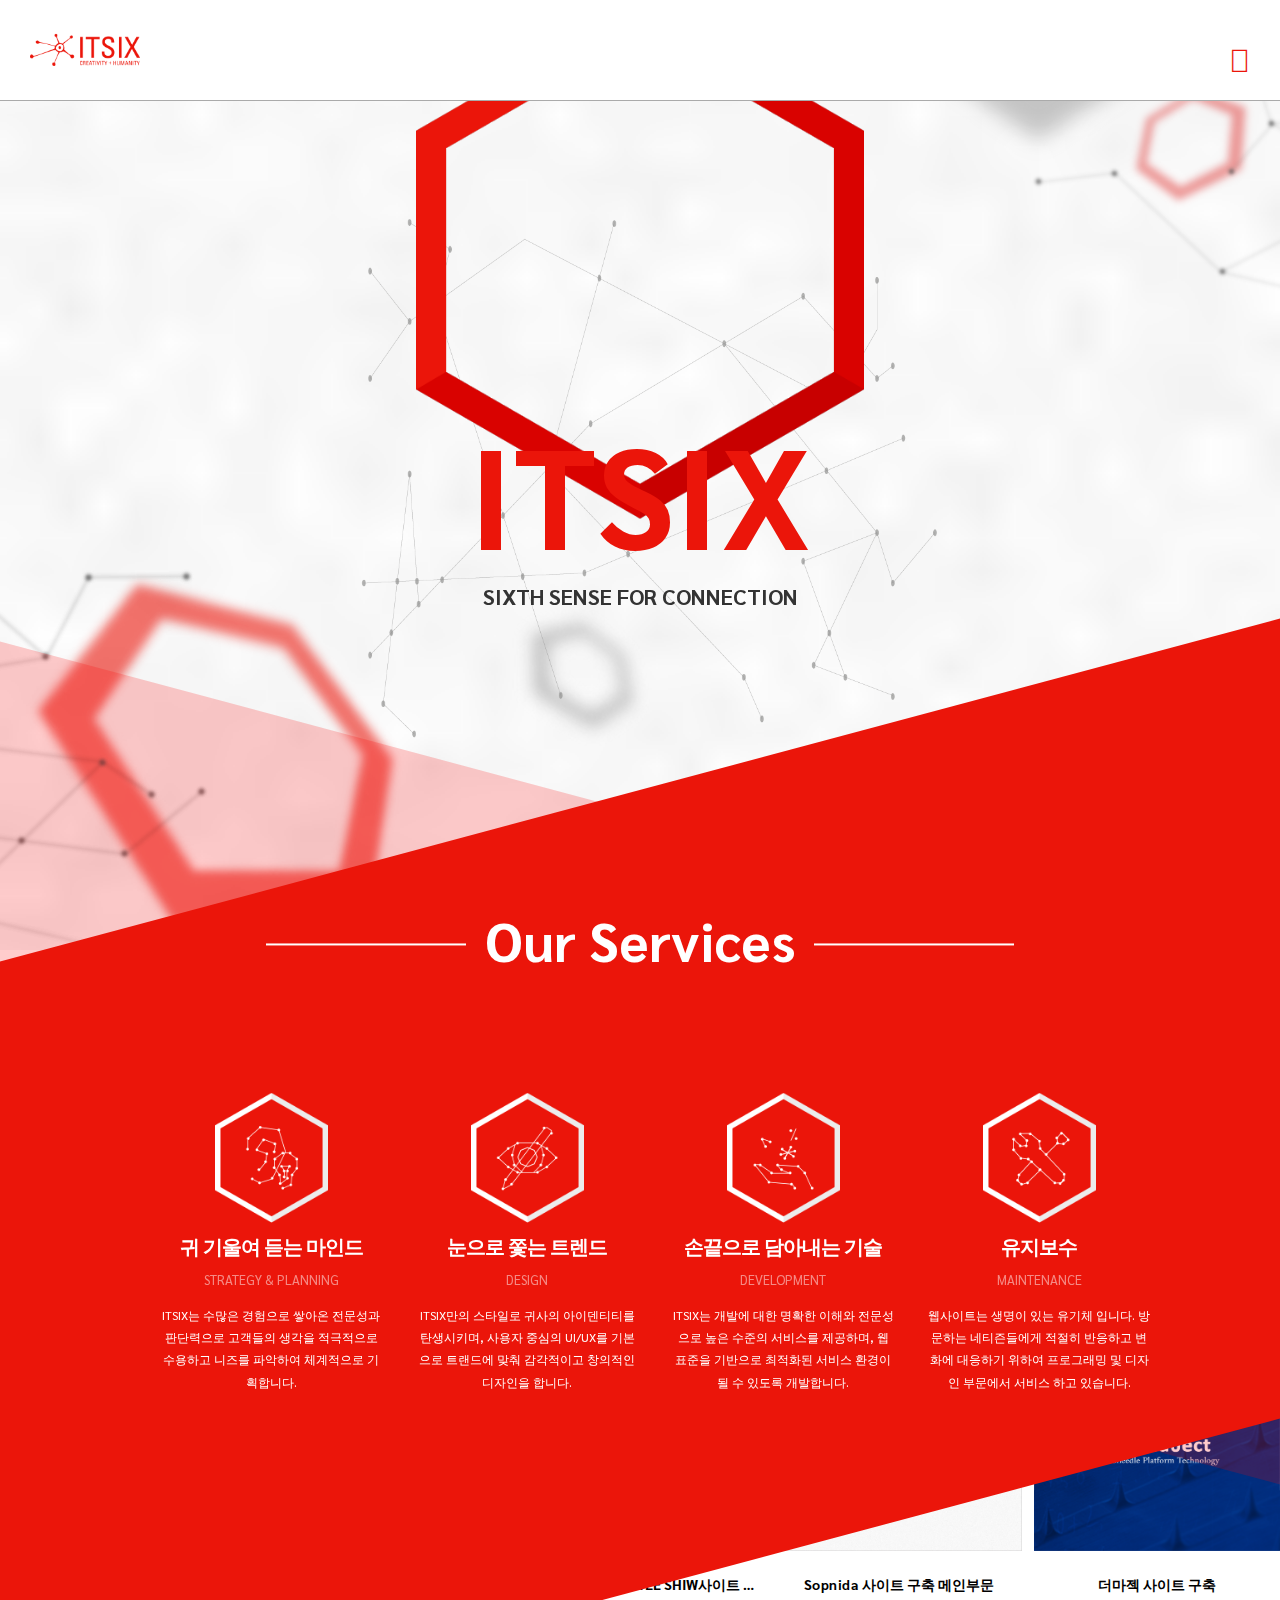
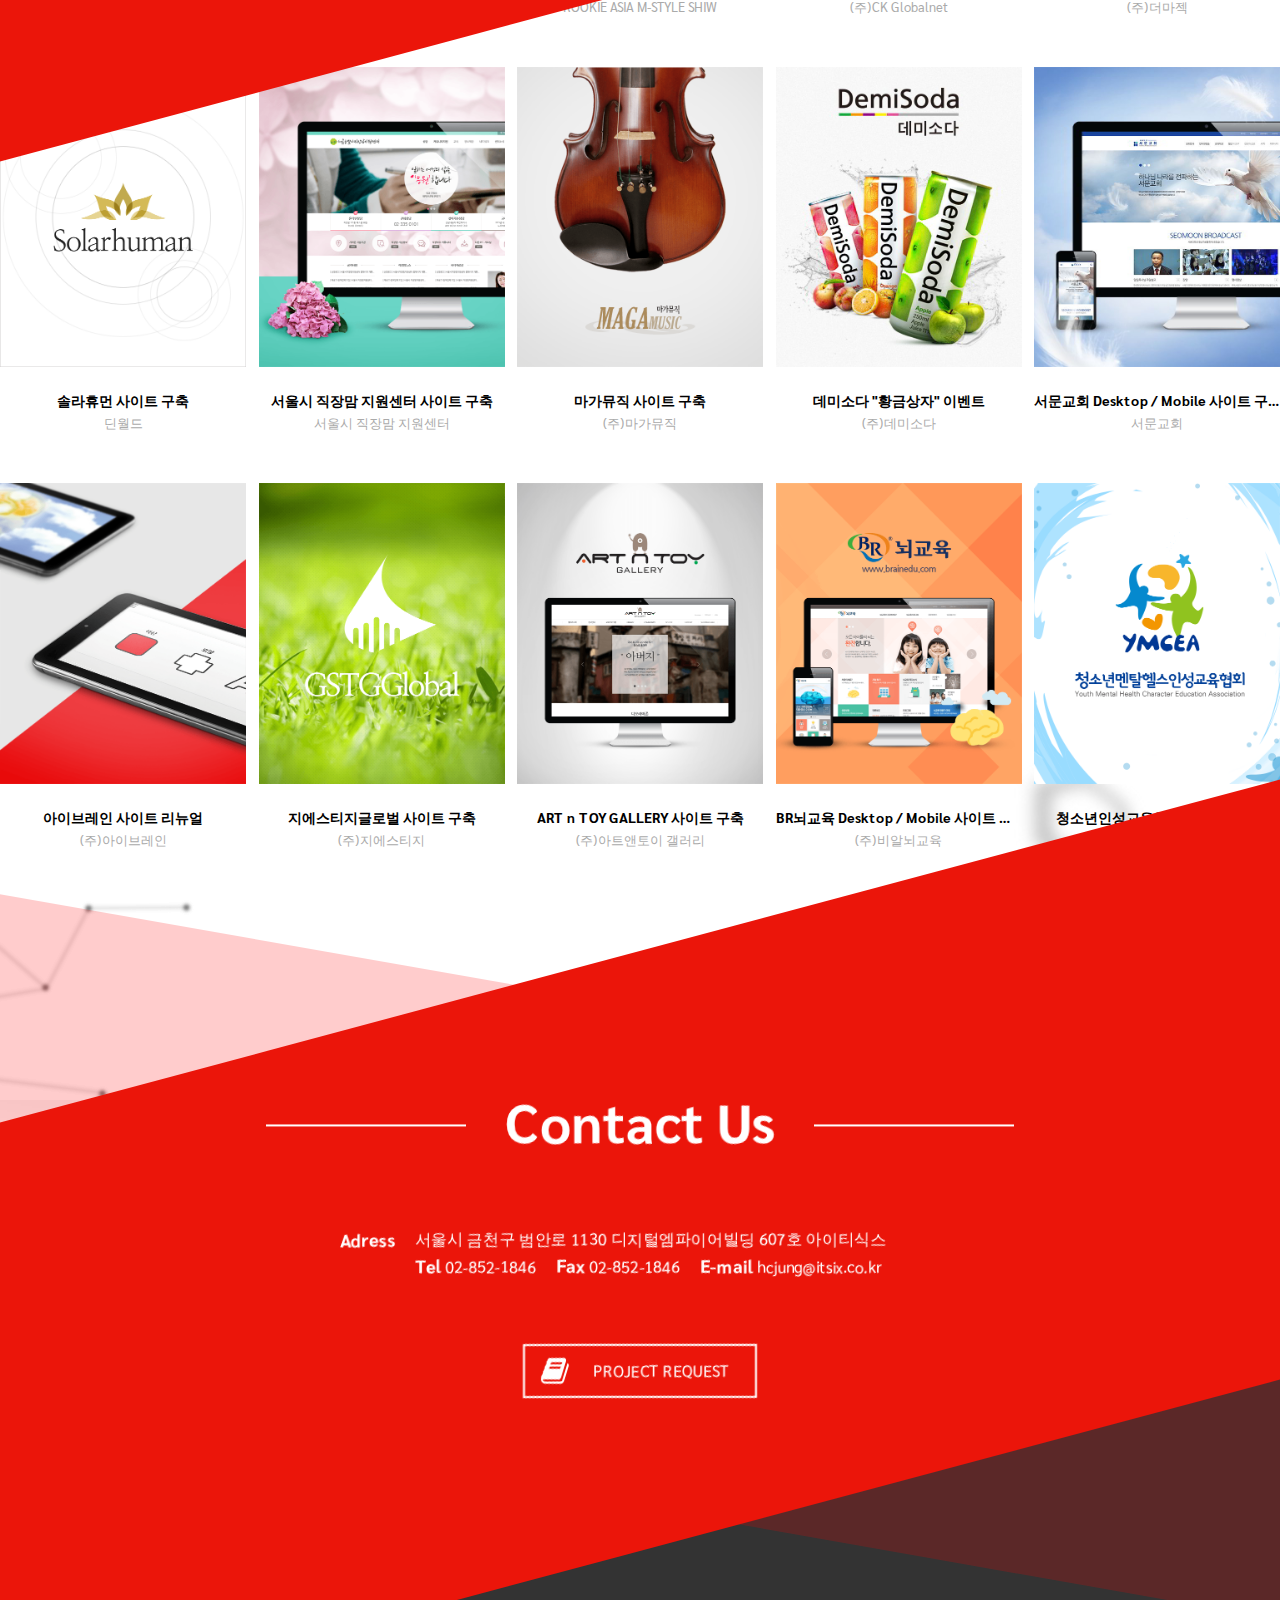
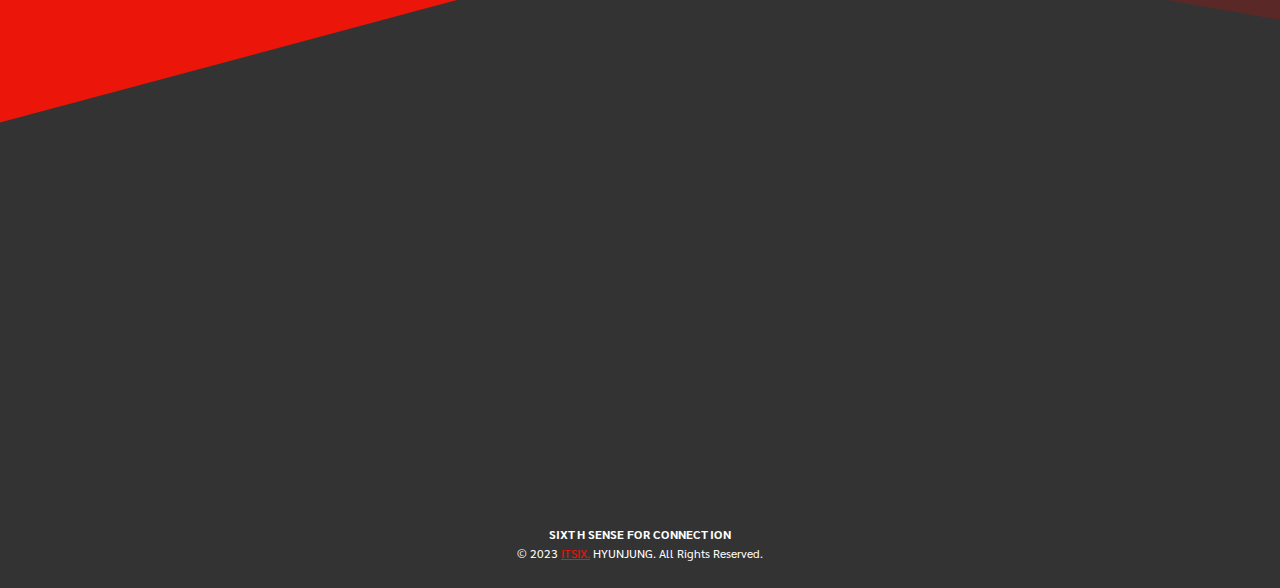
<file: index.html>
<!DOCTYPE html>
<html lang="en">

<head>
    <meta charset="UTF-8">
    <!-- 반응형은 필히 뷰포트 있어야함 -->
    <meta name="viewport" content="width=device-width, initial-scale=1.0">
    <title> 임현정 - itsix responsive </title>
    <link href="https://stackpath.bootstrapcdn.com/font-awesome/4.7.0/css/font-awesome.min.css" rel="stylesheet">
    <link href="https://fonts.googleapis.com/css?family=Sarabun" rel="stylesheet">
    <link rel="stylesheet" href="./css/style.css">
    <link rel="shoutcut icon" href="./images/fv.png">

    <!-- font-awesome 공식사이트 - https://fontawesome.com/ -->
    <!-- <link rel="stylesheet" data-purpose="Layout StyleSheet" title="Web Awesome"
        href="/css/app-wa-2e45578ecf3b28ce6383d10b8c0bf4d0.css?vsn=d"> -->

    <link rel="stylesheet" href="https://site-assets.fontawesome.com/releases/v6.5.0/css/all.css">
    <link rel="stylesheet" href="https://site-assets.fontawesome.com/releases/v6.5.0/css/sharp-thin.css">
    <link rel="stylesheet" href="https://site-assets.fontawesome.com/releases/v6.5.0/css/sharp-solid.css">
    <link rel="stylesheet" href="https://site-assets.fontawesome.com/releases/v6.5.0/css/sharp-regular.css">
    <link rel="stylesheet" href="https://site-assets.fontawesome.com/releases/v6.5.0/css/sharp-light.css">

    <script src="./js/jquery-1.11.3.min.js"></script>
    <script src="./js/itsix.js"></script>
</head>

<body>
    <div id="wrap">
        <!-- ==============================================
            header
        ================================================ -->
        <header>
            <!-- logo -->
            <h1 class="logo">
                <a href="#">
                    <img src="./images/logo.png" alt="로고">
                </a>
            </h1>
            <!-- pc menu -->
            <ul class="menu">
                <li><a href="#mainImg">ABOUT ITSIX</a></li>
                <li><a href="#portfolio">OUR WORK</a></li>
                <li><a href="#redcarpet2">CONTACT US</a></li>
            </ul>
            <!-- mobile menu -->
            <ul class="m_menu">
                <li><a href="#mainImg">ABOUT ITSIX</a></li>
                <li><a href="#portfolio">OUR WORK</a></li>
                <li><a href="#redcarpet2">CONTACT US</a></li>

                <!-- x 버튼 -->
                <li><a href="#"><i class="fa-regular fa-xmark"></i></a></li>

            </ul>
            <!-- right menu -->
            <ul class="rightmenu">
                <li>
                    <a href="#">
                        <img src="./images/top-right-menu-request.png" alt="menu-request">
                    </a>
                </li>
                <li>
                    <a href="#">
                        <img src="./images/top-right-menu-extranet.png" alt="menu-extranet">
                    </a>
                </li>

                <!-- 햄버거버튼 -->
                <li><a href="#"><i class="fa-regular fa-bars"></i></a></li>
            </ul>
        </header>
        <!-- ==============================================
            main
        ================================================ -->
        <main>
            <section id="mainImg">
                <h2 class="blind">메인 이미지</h2>
                <!-- 배경 흐림 효과 -->
                <div class="main_center">
                    <ul class="center_bg">
                        <li><a href="#"><img src="./images/s-01-01.png" alt="배경이미지1"></a></li>
                        <li><a href="#"><img src="./images/s-01-02.png" alt="배경이미지2"></a></li>
                        <li><a href="#"><img src="./images/s-01-03.png" alt="배경이미지3"></a></li>
                        <li><a href="#"><img src="./images/s-01-04.png" alt="배경이미지4"></a></li>
                        <li><a href="#"><img src="./images/s-01-05.png" alt="배경이미지5"></a></li>
                        <li><a href="#"><img src="./images/s-01-06.png" alt="배경이미지6"></a></li>
                        <li><a href="#"><img src="./images/main_center.png" alt="배경이미지7"></a></li>
                    </ul>
                </div>
                <!-- 육각형 애니메이션 이미지 (빨강,그레이) -->
                <div class="hexagon">
                    <ul>
                        <li class="hexagon_g">
                            <a href="#">
                                <img src="./images/gray.png" alt="회색 육각형">
                            </a>
                        </li>
                        <li class="hexagon_r">
                            <a href="#">
                                <img src="./images/red.png" alt="빨강 육각형">
                            </a>
                        </li>
                    </ul>
                    <!-- center text -->
                    <p>ITSIX
                        <span>
                            SIXTH SENSE FOR CONNECTION
                        </span>
                    </p>

                </div>
            </section>
            <!-- 레드카펫1 = 서비스 소개 -->
            <section id="redcarpet">
                <!-- left - 투명 -->
                <div class="leftside"></div>
                <!-- right - 서비스 4종 소개 -->
                <div class="rightside">
                    <div class="about">
                        <h2 class="service">Our Services</h2>
                        <!-- 서비스 4가지 -->
                        <ul>
                            <li>
                                <a href="#">
                                    <img src="./images/service-ico-01.png" alt="서비스1">
                                    <strong>귀 기울여 듣는 마인드</strong>
                                    <p>STRATEGY &amp; PLANNING</p>
                                    <span>ITSIX는 수많은 경험으로 쌓아온 전문성과 판단력으로 고객들의 생각을 적극적으로 수용하고 니즈를 파악하여 체계적으로 기획합니다.
                                    </span>
                                </a>
                            </li>
                            <!-- 2 -->
                            <li>
                                <a href="#">
                                    <img src="./images/service-ico-02.png" alt="서비스2">
                                    <strong>눈으로 쫓는 트렌드</strong>
                                    <p>DESIGN</p>
                                    <span>
                                        ITSIX만의 스타일로 귀사의 아이덴티티를 탄생시키며,
                                        사용자 중심의 UI/UX를 기본으로 트랜드에 맞춰 감각적이고
                                        창의적인 디자인을 합니다.
                                    </span>
                                </a>
                            </li>
                            <!-- 3 -->
                            <li>
                                <a href="#">
                                    <img src="./images/service-ico-03.png" alt="서비스3">
                                    <strong>손끝으로 담아내는 기술</strong>
                                    <p>DEVELOPMENT</p>
                                    <span>
                                        ITSIX는 개발에 대한 명확한 이해와 전문성으로 높은 수준의 서비스를 제공하며,
                                        웹 표준을 기반으로 최적화된 서비스 환경이 될 수 있도록 개발합니다.
                                    </span>
                                </a>
                            </li>
                            <!-- 4 -->
                            <li>
                                <a href="#">
                                    <img src="./images/service-ico-04.png" alt="서비스4">
                                    <strong>유지보수</strong>
                                    <p>MAINTENANCE</p>
                                    <span>
                                        웹사이트는 생명이 있는 유기체 입니다.
                                        방문하는 네티즌들에게 적절히 반응하고 변화에 대응하기 위하여 프로그래밍 및 디자인 부문에서 서비스 하고 있습니다.
                                    </span>
                                </a>
                            </li>
                        </ul>
                    </div>
                </div>
            </section>
            <section id="portfolio">
                <div class="work">
                    <div class="cover">
                        <h2 class="pf">
                            Our portfolio
                        </h2>
                    </div>
                    <!-- pf images -->
                    <div class="port_cover">
                        <ul class="cf">
                            <li>
                                <a href="#">
                                    <img src="./images/thmb-36.png" alt="JUSE TV Desktop">
                                </a>
                                <!-- text -->
                                <p>JUSE TV Desktop / Mobile 사이트 구축</p>
                                <span class="gray">(주)프리에이티브</span>
                            </li>
                            <li>
                                <a href="#">
                                    <img src="./images/thmb-35.png" alt="코스메인 쇼핑몰 구축">
                                </a>
                                <!-- 사이트설명 -->


                                <p>코스메인 쇼핑몰 구축</p>
                                <span class="gray">(주)동우씨엠</span>

                            </li>
                            <li>
                                <a href="#">
                                    <img src="./images/thmb-38.jpg" alt="ROOKIE ASIA M-STYLE SHIW사이트 구축">
                                </a>
                                <!-- 사이트설명 -->
                                <p>ROOKIE ASIA M-STYLE SHIW사이트 구축</p>
                                <span class="gray">ROOKIE ASIA M-STYLE SHIW</span>
                            </li>
                            <li>
                                <a href="#">
                                    <img src="./images/thmb-37.jpg" alt="Sopnida 사이트 구축 메인부문">
                                </a>
                                <!-- 사이트설명 -->

                                <p>Sopnida 사이트 구축 메인부문</p>
                                <span class="gray">(주)CK Globalnet</span>
                            </li>

                            <li>
                                <a href="#">
                                    <img src="./images/thmb-34.png" alt="더마젝 사이트 구축">
                                </a>
                                <!-- 사이트설명 -->
                                <p>더마젝 사이트 구축</p>
                                <span class="gray">(주)더마젝</span>
                            </li>



                            <!-- 2 -->
                            <li><a href="#"><img src="./images/thmb-33.png" alt="솔라휴먼 사이트 구축"></a>
                                <p>솔라휴먼 사이트 구축</p>
                                <span class="gray">딘월드</span>
                            </li>
                            <li><a href="#"><img src="./images/thmb-32.png" alt="서울시 직장맘 지원센터 사이트 "></a>
                                <p>서울시 직장맘 지원센터 사이트 구축</p>
                                <span class="gray">서울시 직장맘 지원센터</span>
                            </li>
                            <li><a href="#"><img src="./images/thmb-31.png" alt="마가뮤직 사이트"></a>
                                <p>마가뮤직 사이트 구축</p>
                                <span class="gray">(주)마가뮤직</span>
                            </li>
                            <li><a href="#"><img src="./images/thmb-01.jpg" alt="데미소다 황금상자 이벤트"></a>
                                <p>데미소다 "황금상자" 이벤트</p>
                                <span class="gray">(주)데미소다</span>
                            </li>
                            <li><a href="#"><img src="./images/thmb-02.jpg" alt="서문교회 Desktop / Mobile 사이트"></a>
                                <p>서문교회 Desktop / Mobile 사이트 구축</p>
                                <span class="gray">서문교회</span>
                            </li>

                            <!-- 3 -->
                            <li><a href="#"><img src="./images/thmb-03.png" alt="아이브레인 리뉴얼"></a>
                                <p>아이브레인 사이트 리뉴얼</p>
                                <span class="gray">(주)아이브레인</span>
                            </li>
                            <li><a href="#"><img src="./images/thmb-04.png" alt="지에스티지글로벌 사이트"></a>
                                <p>지에스티지글로벌 사이트 구축</p>
                                <span class="gray">(주)지에스티지</span>
                            </li>
                            <li><a href="#"><img src="./images/thmb-05.png" alt="ART n TOY GALLERY 사이트"></a>
                                <p>ART n TOY GALLERY 사이트 구축</p>
                                <span class="gray">(주)아트앤토이 갤러리</span>
                            </li>
                            <li><a href="#"><img src="./images/thmb-06.png" alt="BR뇌교육 Desktop / Mobile 사이트"></a>
                                <p>BR뇌교육 Desktop / Mobile 사이트 구축</p>
                                <span class="gray">(주)비알뇌교육</span>
                            </li>
                            <li><a href="#"><img src="./images/thmb-07.png" alt="청소년인성교육협회 사이트"></a>
                                <p>청소년인성교육협회 사이트 구축</p>
                                <span class="gray">청소년인성교육협회</span>
                            </li>
                        </ul>
                    </div>
                    <!-- 포폴배경 -->
                    <ul class="port_bg">
                        <li><img src="./images/s-01-06.png" alt="bg1"></li>
                        <li><img src="./images/s-01-02.png" alt="bg3"></li>
                        <li><img src="./images/s-01-03.png" alt="bg4"></li>
                    </ul>
                </div>
            </section>
            <!-- 회사연락처, 회사소개서 다운받기 -->
            <section id="redcarpet2">
                <!-- 왼쪽 투명 배경-->
                <div class="redside"></div>
                <!-- 오른쪽 빨강 배경 -->
                <div class="redrightside">
                    <div class="contactus">
                        <h2 class="contact">
                            Contact Us
                        </h2>
                        <!-- 회사주소 -->
                        <div class="add">
                            <ul>
                                <li><strong>Adress </strong></li> 서울시 금천구 범안로 1130 디지털엠파이어빌딩 607호 아이티식스
                                <li><strong>Tel </strong><a href="tel:02-852-1846">02-852-1846</a></li>
                                <li><strong>Fax </strong><a href="#">02-852-1846</a></li>
                                <li><strong>E-mail </strong><a href="mailto:hcjung@itsix.co.kr">hcjung@itsix.co.kr</a>
                                </li>
                            </ul>
                        </div>
                        <!-- 프로젝트 요청 버튼 -->
                        <div class="pro">
                            <i class="fa fa-book"></i>
                            <a href="#">PROJECT REQUEST</a></div>
                    </div>
                </div>
                <!-- map -->
                <div id="map_cover">
                    <div class="map_view">
                        <iframe
                            src="https://www.google.com/maps/embed?pb=!1m18!1m12!1m3!1d3166.7930784346654!2d126.88512177648632!3d37.46560722990818!2m3!1f0!2f0!3f0!3m2!1i1024!2i768!4f13.1!3m3!1m2!1s0x357b61e98f3cf285%3A0x9e7b87493dc7e9ed!2z7JWE7J207Yuw7Iud7Iqk!5e0!3m2!1sko!2skr!4v1702449621416!5m2!1sko!2skr"
                            width="600" height="450" style="border:0;" allowfullscreen="" loading="lazy"
                            referrerpolicy="no-referrer-when-downgrade"></iframe>
                    </div>
                    <!-- 주소 -->
                    <footer>
                        <div class="footer_cover">
                            <p>
                                <strong>SIXTH SENSE FOR CONNECTION</strong>
                                <br> 
                                &copy; 2023 <a href="mailto:hcjung@itsix.co.kr"> ITSIX.</a>
                                HYUNJUNG. All Rights Reserved.
                            </p>
                        </div>
                    </footer>
                </div>
            </section>
        </main>
    </div>
</body>

</html>
</file>
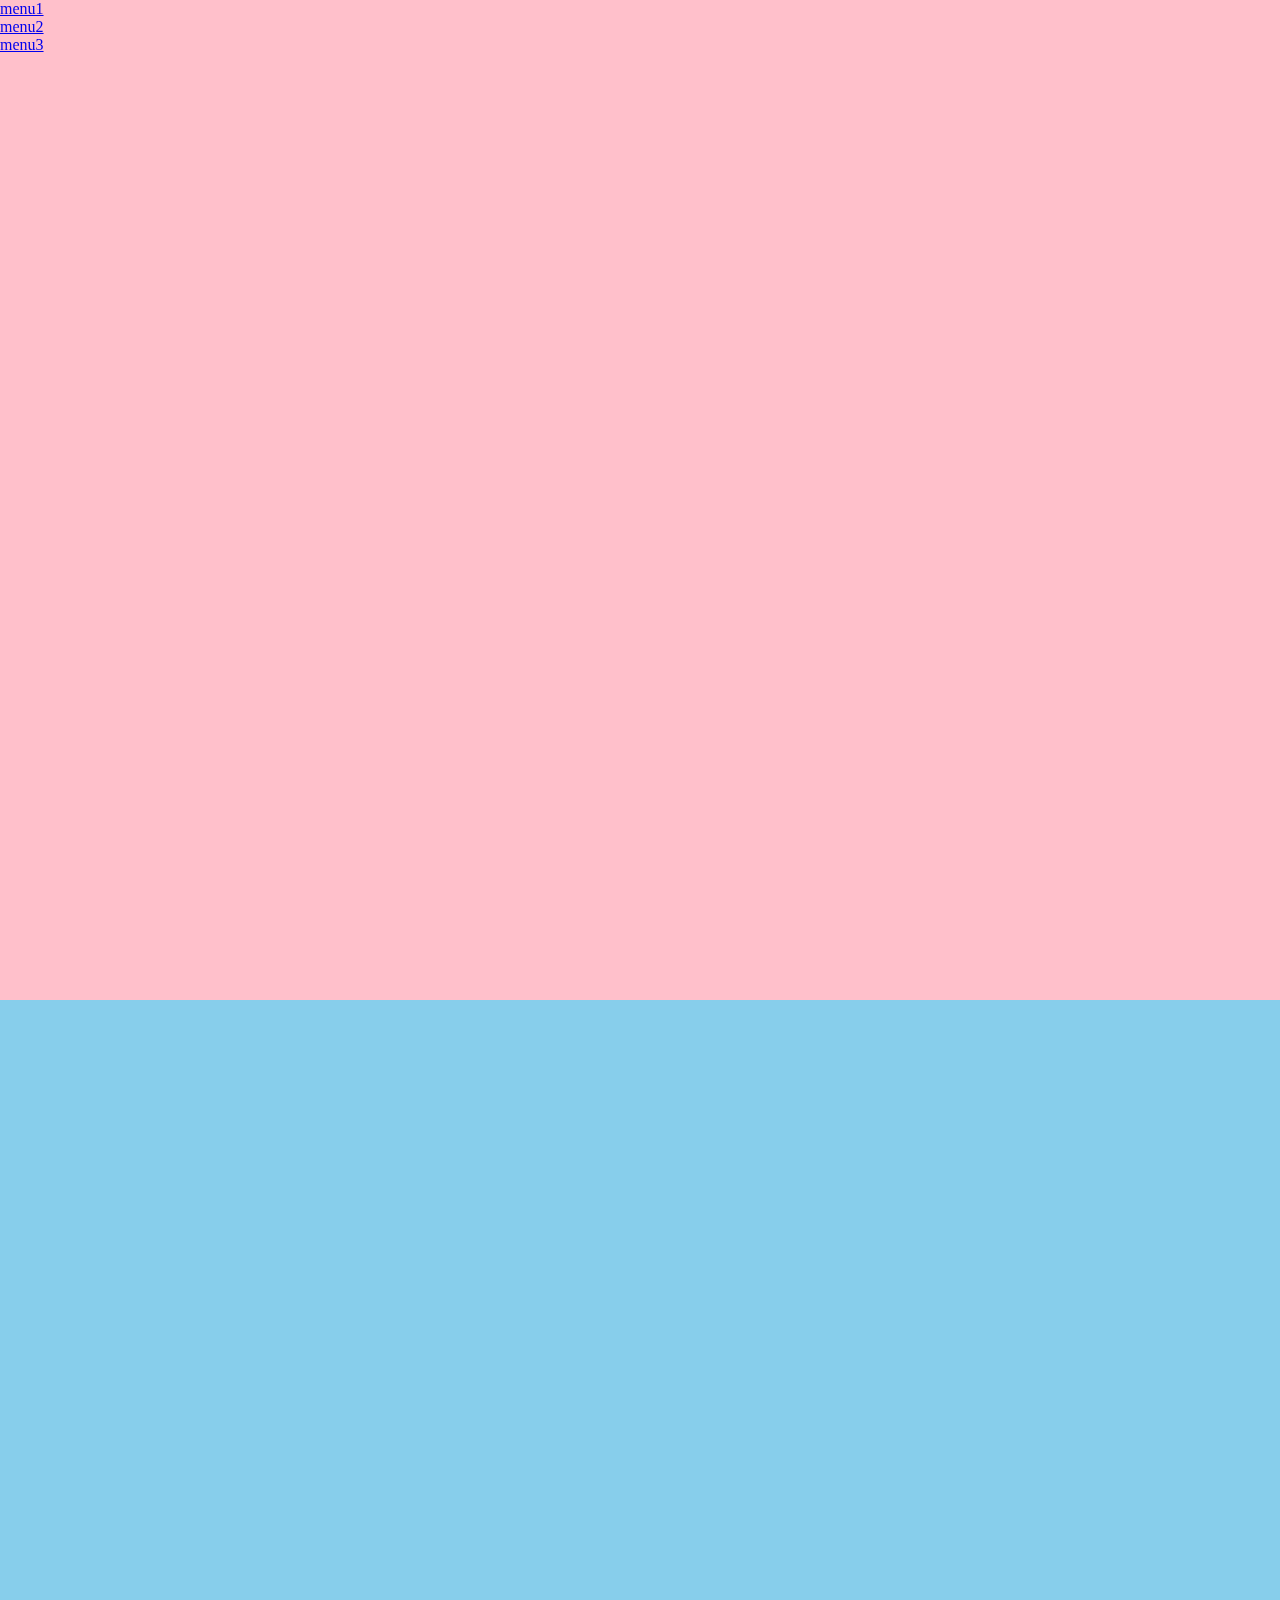
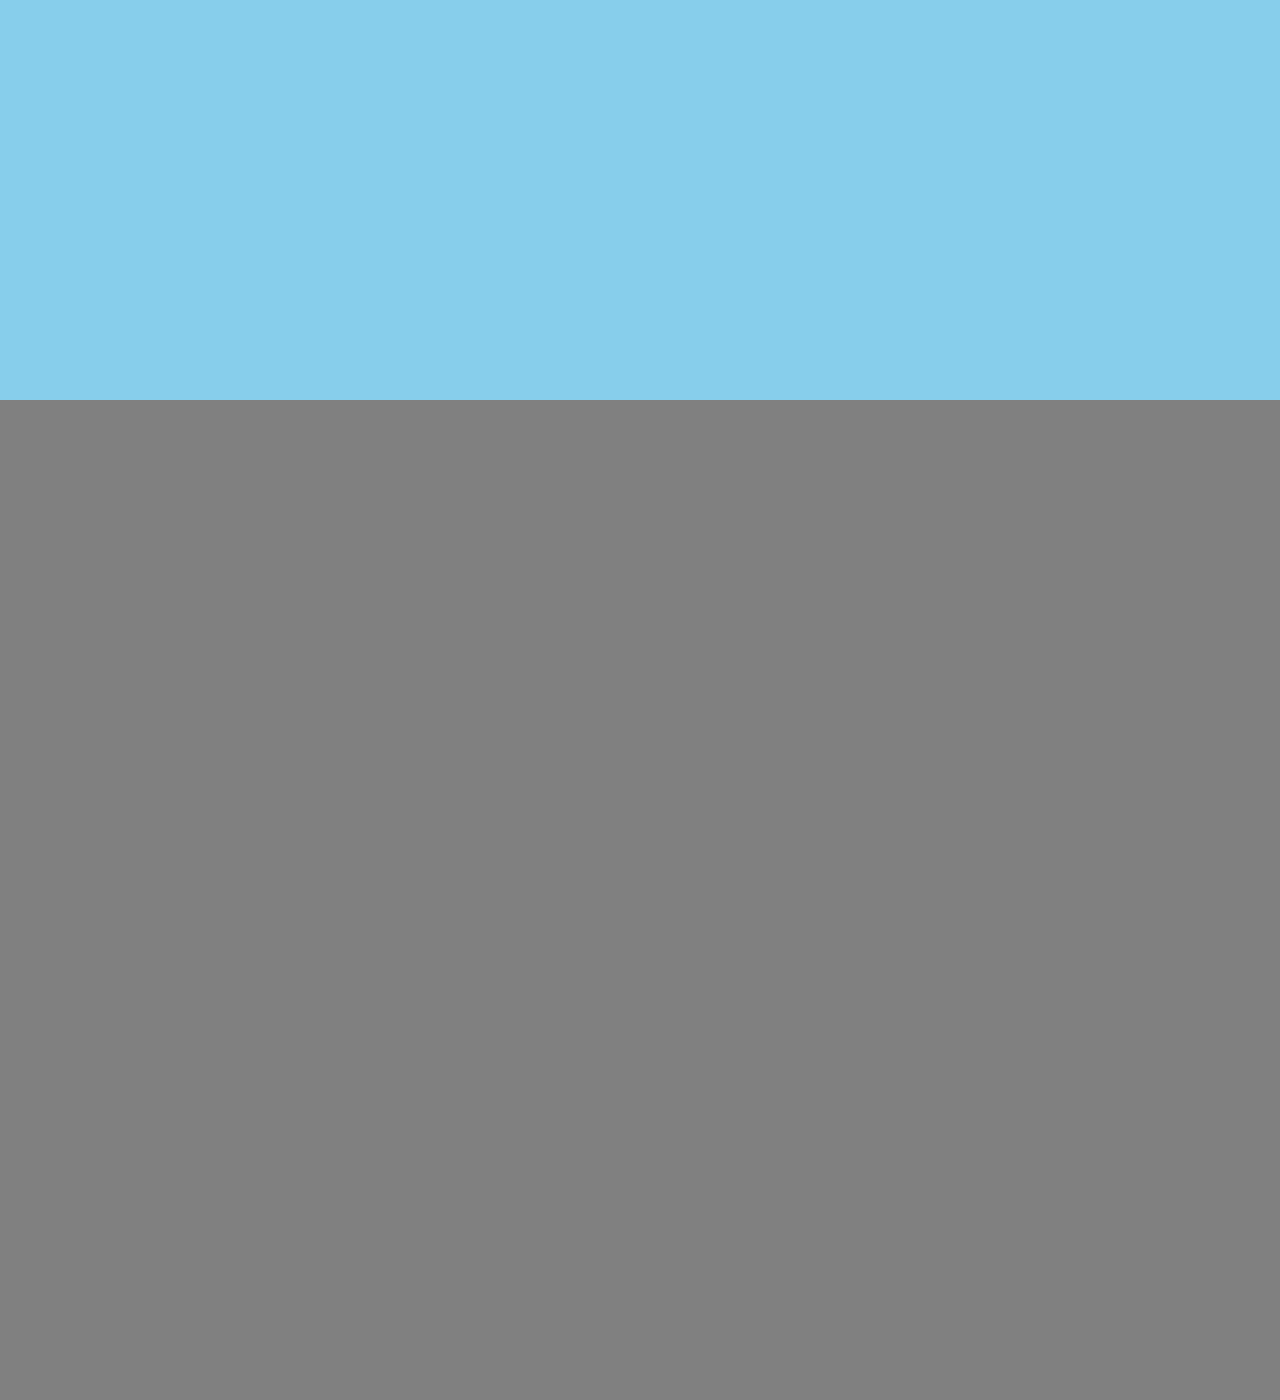
<file: aLink.html>
<!DOCTYPE html>
<html lang="en">
<head>
    <meta charset="UTF-8">
    <meta name="viewport" content="width=device-width, initial-scale=1.0">
    <title>Document</title>
    <style>
        *{margin: 0;padding: 0;}
        header ul{position: fixed;}
        li {list-style: none;}
        section#a1 {width: 100%; height: 1000px; background-color: pink;}
        section#a2 {width: 100%; height: 1000px; background-color: skyblue;}
        section#a3 {width: 100%; height: 1000px; background-color: gray;}
    </style>
</head>
<body>
    <!-- header+section#a$*3+footer -->
    <header>
        <!-- ul>li*3>a{menu$} -->
        <ul>
            <li><a href="#a1">menu1</a></li>
            <li><a href="#a2">menu2</a></li>
            <li><a href="#a3">menu3</a></li>
        </ul>
    </header>
    <section id="a1"></section>
    <section id="a2"></section>
    <section id="a3"></section>
    <footer></footer>
</body>
</html>
</file>
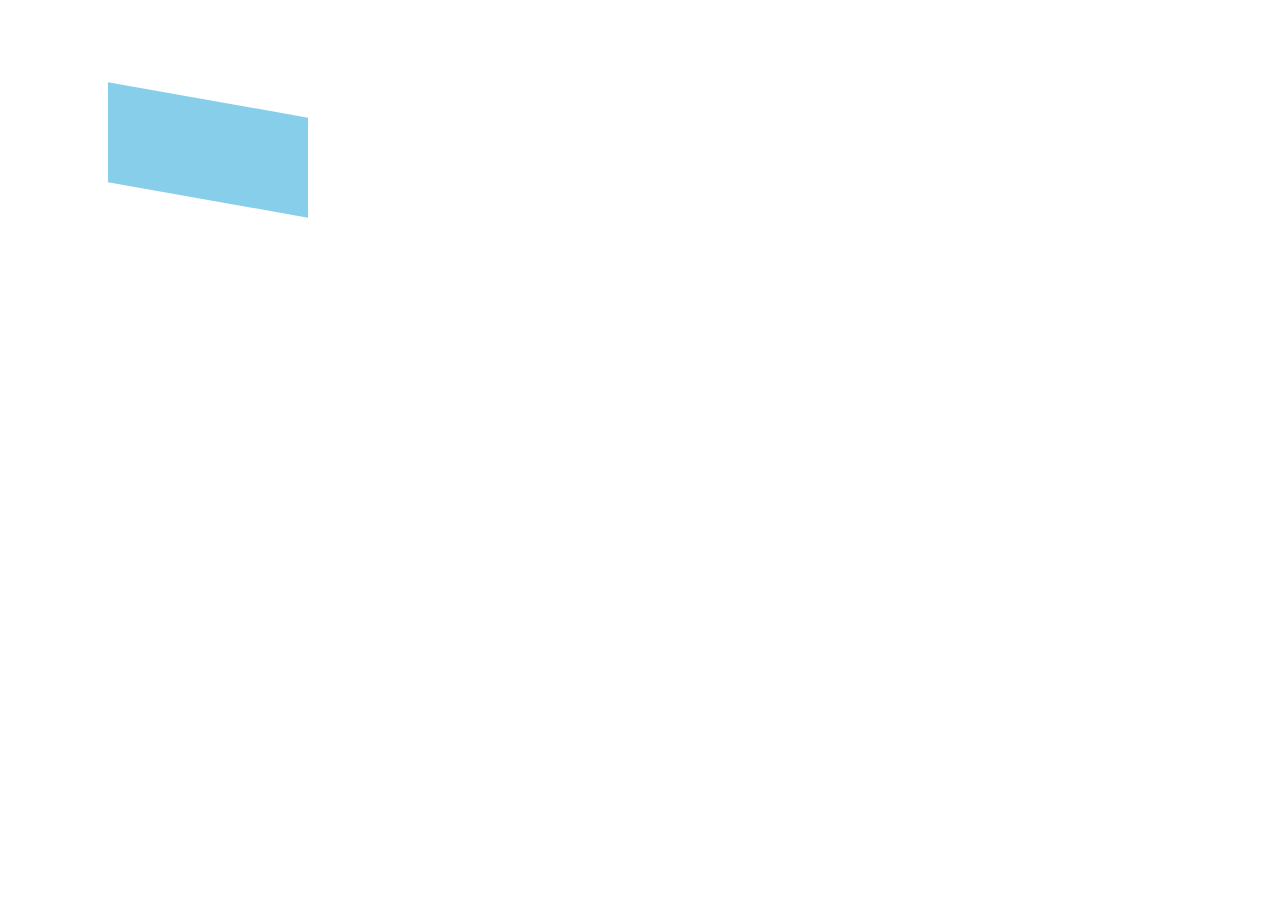
<file: skew.html>
<!DOCTYPE html>
<html lang="en">
<head>
    <meta charset="UTF-8">
    <meta name="viewport" content="width=device-width, initial-scale=1.0">
    <title>skewX, skewY</title>
    <style>
        .skewedBox {
            width: 200px; height: 100px;
            background-color: skyblue;
            margin: 100px;
            transform: skewY(10deg);
        }
    </style>
</head>
<body>
    <div class="skewedBox">

    </div>
</body>
</html>
</file>
<file: css/style.css>
@charset "UTF-8";

/* reset */
* {
    margin: 0;
    padding: 0;
}

ul,
li {
    margin: 0;
    padding: 0;
    list-style: none;
}

a {
    text-decoration: none;
}

a img {
    border: 0;
}

/* 가려줌 */
.blind {
    position: absolute;
    top: 0;
    left: 0;
    text-indent: -99999999999999px;
    width: 0;
    height: 0;
    font-size: 0;
}

body {
    font-family: 'Sarabun';
    background-color: #333;
}

#wrap {
    width: 100%;
    background: url("../images/bg-main.png")no-repeat center/cover;
}

/* ===========================================================
 header
=============================================================*/
#wrap header {
    width: 100%;
    height: 100px;
    background-color: #fff;
    border-bottom: 1px solid #aaa;
    position: fixed;
    z-index: 9;
}

#wrap header h1.logo {
    position: absolute;
    left: 30px;
    top: 50%;
    transform: translateY(-50%);
}

#wrap header h1.logo img {
    width: 110px;
    display: block;
}

/* pc menu */
#wrap header ul.menu {
    width: 500px;
    position: absolute;
    bottom: 25px;
    left: 50%;
    transform: translateX(-50%);
    display: flex;
}

#wrap header ul.menu li {
    width: 33.33%;
    text-align: center;
    height: 50px;
    line-height: 50px;
}

#wrap header ul.menu li a {
    display: block;
    color: #333;
    font-weight: bold;
    font-size: 18px;
}

#wrap header ul.menu li a:hover,
#wrap header ul.menu li a:focus {
    color: #eb150a;
}

/* mobile menu - x, toggle - PC구조에서 가려줌 */

#wrap header ul.m_menu {
    display: none;
    /* 가려줌 */
}

/* x btn */
#wrap header ul.m_menu i {
    position: absolute;
    right: -25px;
    top: 5px;
}

/* toggle (햄버거) btn */
#wrap header ul.rightmenu li:nth-child(3) {
    display: none;
    /* 가려줌 */
}


/* right menu */
#wrap header ul.rightmenu {
    display: flex;
    gap: 30px;
    position: absolute;
    right: 30px;
    top: 50%;
    transform: translateY(-50%);
    width: 150px;
    height: 50px;
    /* border:1px solid red; */
}



/* ===========================================================
 main - 5단 PC구조 
=============================================================*/

/* 돌아가는 육각형 메인 이미지 */
#wrap main section#mainImg {
    width: 100%;
    height: 1000px;
    position: relative;
    overflow: hidden;
}

#wrap main section#mainImg .main_center {
    width: 100%;
    height: 1000px;
    position: relative;
}

#wrap main section#mainImg .main_center ul.center_bg {
    width: 100%;
    height: 100%;
}

#wrap main section#mainImg .main_center ul.center_bg li {
    position: absolute;
}

.main_center ul.center_bg li:nth-child(1) {
    right: 0;
    top: -100px;
}

.main_center ul.center_bg li:nth-child(2) {
    right: 25px;
    top: 80px;
}

.main_center ul.center_bg li:nth-child(3) {
    bottom: 250px;
    left: 40%;
}

.main_center ul.center_bg li:nth-child(4) {
    bottom: 60px;
    left: 2%;
}

.main_center ul.center_bg li:nth-child(5) {
    right: -50px;
    top: 10px;
}

.main_center ul.center_bg li:nth-child(6) {
    left: 0;
    bottom: -60px;
}

.main_center ul.center_bg li:nth-child(7) {
    position: fixed;
    left: 50%;
    top: 48%;
    transform: translate(-50%, -50%);
}

.main_center ul.center_bg img {
    width: 100%;
    height: auto;
}


/* 육각형 돌리기 - @keyframes */
.hexagon {
    position: fixed;
    top: 60%;
    /* 수정 */
    left: 50%;
    transform: translate(-50%, -50%);
    width: 700px;
    height: 700px;
}

.hexagon ul {
    width: 100%;
    height: 100%;
}

.hexagon ul li {
    position: absolute;
    width: 80%;
    top: 10%;
    left: 50%;
    transform: translate(-50%, -50%);
    /* 기준점 중앙으로 배치 */
    transform-origin: center;
}

.hexagon ul li img {
    display: block;
    width: 80%;
    height: auto;
    margin: 0 auto;
}


.hexagon ul li.hexagon_g {
    /* infinite - 무한반복 */
    /* linear - 일정속도, 선형으로 */
    animation: hg 20s infinite linear;
}

@keyframes hg {

    /* 0% 시작지점 */
    0% {
        transform: translateX(-50%) rotate(0deg);
    }

    /* 100% 끝지점 */
    100% {
        /* 360으로 하게되면, 미세한 깜빡임 오류 생김 */
        /* 359로 하게되면, 한바퀴 도는 것에서 조금 덜 돌아감 */

        transform: translateX(-50%) rotate(359deg);
    }
}

/* 육각형 - 빨강 */

.hexagon ul li.hexagon_r {
    /* infinite - 무한반복 */
    /* linear - 일정속도, 선형으로 */
    animation: hr 18s infinite linear;
}

@keyframes hr {

    /* 0% 시작지점 */
    0% {
        transform: translateX(-50%) rotate(0deg);
    }

    /* 100% 끝지점 */
    100% {
        /* 360으로 하게되면, 미세한 깜빡임 오류 생김 */
        /* 359로 하게되면, 한바퀴 도는 것에서 조금 덜 돌아감 */

        transform: translateX(-50%) rotate(-359deg);
    }
}

/* center text */
.hexagon p {
    position: absolute;
    top: 30%;
    left: 50%;
    transform: translateX(-50%);
    text-align: center;
    font-size: 140px;
    font-weight: bold;
    color: #eb150a;
    width: 100%;
}

.hexagon p span {
    font-size: 22px;
    color: #333;
    display: block;
}

/* 레드카펫 */
#redcarpet {
    width: 100%;
    height: 750px;
    position: relative;
    z-index: 2;
    /* display: none; */
}

/* 왼쪽 투명박스 */
#redcarpet .leftside {
    width: 100%;
    height: 500px;
    position: absolute;
    top: -25%;
    left: 0;
    background-color: rgba(255, 0, 0, 0.2);
    transform: skewY(15deg);
    /* 수직 15도 기울임 */
}


/* 오른쪽 빨강박스 */
#redcarpet .rightside {
    width: 100%;
    height: 800px;
    position: absolute;
    top: -28%;
    right: 0;
    background-color: #eb150a;
    transform: skewY(-15deg);
}

/* 서비스 제목 */
.rightside h2.service {
    transform: skewY(15deg) translateX(-50%);
    position: absolute;
    width: 340px;
    top: 20%;
    left: 50%;
    font-size: 54px;
    font-weight: bold;
    text-align: center;
    color: #fff;

}

/* 제목 좌우 라인 */
h2.service::before {
    content: '';
    display: block;
    /* 보여줌 */
    width: 200px;
    height: 2px;
    background-color: #fff;
    position: absolute;
    left: -60%;
    top: 55%;
}

h2.service::after {
    content: '';
    display: block;
    /* 보여줌 */
    width: 200px;
    height: 2px;
    background-color: #fff;
    position: absolute;
    right: -60%;
    top: 55%;
}

/* 서비스 4종 배치 */

#redcarpet .rightside ul {
    position: absolute;
    top: 55%;
    left: 50%;
    transform: skewY(15deg) translateX(-50%);
    width: 80%;
    height: 400px;
   
   
}

#redcarpet .rightside ul li {
    float: left;
    width: 22%;
    margin-left: 3%;
    text-align: center;
    color: #fff;
}

#redcarpet .rightside ul li a {
    color: #fff;
}

#redcarpet .rightside ul li a img {
    width: 50%;
    height: auto;
    display: block;
    margin: 0 auto 10px;
    /* 상, 좌우, 하 */
}

#redcarpet .rightside ul li a strong {
    font-size: 20px;
    letter-spacing: -1px;
}

#redcarpet .rightside ul li a p {
    font-size: 13px;
    margin: 10px 0 15px;
    color: rgba(255, 255, 255, 0.5);
}

#redcarpet .rightside ul li a span {
    font-size: 12px;
    line-height: 1.6;
}

/* 포트폴리오 - 5단 */
section#portfolio {
    width: 100%;
    /* height: 1300px; */
    height: auto;
    background-color: #fff;
    position: relative;
    margin-top: -800px;
    padding: 200px 0;
    /* 상하, 좌우 */
    z-index: 1;
    overflow: hidden;
}

/* 포폴제목 */
section#portfolio .cover {
    width: 100%;
    height: 80px;
    margin-bottom: 20px;
}

.cover h2.pf {
    position: absolute;
    left: 50%;
    transform: translateX(-50%);
    margin: 0 auto;
    width: 340px;
    font-size: 44px;
    font-weight: bold;
    text-align: center;
    color: #333;
}

.cover h2.pf::before {
    content: '';
    display: block; /* 보기 */    
    position: absolute;
    left: -60%;
    top: 55%;
    width: 200px;
    height: 2px;
    background-color: #333;
}

.cover h2.pf::after {
    content: '';
    display: block;
    position: absolute;
    right: -60%;
    top: 55%;
    width: 200px;
    height: 2px;
    background-color: #333;
}

.port_cover {
    width: 100%;
    position: relative;
    z-index: 1;
    display: flex;
    justify-content: center;
}

.port_cover ul {
    display: flex;
    flex-wrap: wrap;
    /* 여러 행으로 배치 */
    width: 100%;
    max-width: 1400px;
    justify-content: space-between;
    text-align: center;
}

/* li 에서 단설정 - pc - 5단 */
.port_cover ul li {
    width: calc(20% - 10px);
    /* 5단설정, 각 마진값 */
    margin-bottom: 50px;
}

.port_cover ul li a img {
    width: 100%;
    height: auto;
}

/* text */

.port_cover ul li p {
    font-size: 14px;
    margin-top: 20px;
    font-weight: bold;
    text-overflow: ellipsis;
    /* 길경우 ... */
    white-space: nowrap;
    /* 추가 줄바꿈 제어*/
    word-break: keep-all;
    /* 단어 단위로 줄바꿈*/
    overflow: hidden;
}

.port_cover ul li span.gray {
    color: #aaa;
    font-size: 13px;
}

/* 포폴 배경 */

ul.port_bg {
    width: 100%;
    height: 100%;
    position: relative;
}

ul.port_bg li {
    position: absolute;
}

ul.port_bg li:nth-child(1) {
    top: 0;
    left: 0;
}

ul.port_bg li:nth-child(2) {
    top: 350px;
    left: 50px;
}

ul.port_bg li:nth-child(3) {
    right: 10%;
    bottom: 0%;
}

/* 회사연락처, 프로젝트요청서 다운받기 */

section#redcarpet2 {
    width: 100%;
    height: 430px;
    position: relative;
    z-index: 5;
    margin-top: -200px;
    clear: both;
    /* float 해제 */
}

/* 왼쪽 투명배경 */
section#redcarpet2 .redside {
    position: absolute;
    top: 25%;
    left: 0;
    width: 100%;
    height: 500px;
    background-color: rgba(255, 0, 0, 0.2);
    transform: skewY(10deg);
    /* skewY -> 수직으로 기울임 */
}

section#redcarpet2 .redrightside {
    position: absolute;
    top: 12%;
    right: 0;
    width: 100%;
    height: 600px;
    background-color: #eb150a;
    transform: skewY(-15deg);
    /* skewY -> 수직으로 기울임 */
}

.redrightside h2.contact {
    transform: skewY(15deg) translate(-50%);
    position: absolute;
    width: 340px;
    top: 30%;
    left: 50%;
    font-size: 54px;
    font-weight: bold;
    text-align: center;
    color: #fff;
}

/* 좌우 라인 */
.redrightside h2.contact::before {
    content: '';
    display: block;
    /* 보여줌 */
    width: 200px;
    height: 2px;
    background-color: #fff;
    position: absolute;
    left: -60%;
    top: 55%;
}

.redrightside h2.contact::after {
    content: '';
    display: block;
    /* 보여줌 */
    width: 200px;
    height: 2px;
    background-color: #fff;
    position: absolute;
    right: -60%;
    top: 55%;
}

/* 주소 */
.redrightside .add {
    transform: translate(-50%, -50%) skewY(15deg);
    position: absolute;
    top: 55%;
    left: 50%;
    width: 600px;
    height: 150px;
    /* border:1px solid yellow; */
}

.redrightside .add ul {
    color: #fff;
    width: 100%;
    margin-top: 20px;
    line-height: 1.6;
}

.redrightside .add ul li {
    float: left;
    margin-right: 20px;
    font-size: 16px;
}

.redrightside .add ul li strong {
    font-size: 18px;
}

.redrightside .add ul li a {
    color: #fff;
}

.redrightside .add ul li a:hover {
    color: rgba(255, 255, 255, 0.7);
}

/* 프로젝트 요청 버튼 */

.redrightside .pro {
    position: absolute;
    left: 50%;
    top: 70%;
    transform: translate(-50%, -50%) skewY(15deg);
    width: 230px;
    height: 50px;
    border: 2px solid #fff;
    text-align: right;
}

/* 책아이콘 */
.redrightside .pro i {
    position: absolute;
    left: 7%;
    top: 50%;
    transform: translateY(-50%);
    font-size: 30px;
    color: #fff;
}

/* text */
.redrightside .pro a {
    display: block;
    width: 100%;
    height: 100%;
    color: #fff;
    line-height: 50px;
    padding-right: 25px;
    box-sizing: border-box;
}

/* 지도 */
#map_cover {
    position: relative;
    top: 400px;
    z-index: -1;
    width: 100%;
    height: 800px;
}

#map_cover .map_view {
    width: 100%;
    height: 100%;
}

#map_cover .map_view iframe {
    width: 100%;
    height: 100%;
}

/* ===========================================================
 footer
=============================================================*/
footer {
    width: 100%;
    background-color: #333;
    color: #fff;
    text-align: center;
    padding-bottom: 25px;
}

footer p {
    line-height: 1.6;
    font-size: 12px;
    margin-top: 25px;
}

footer p a {
    color: #fff;
    text-decoration: underline;
}

footer p a:last-child {
    color: #eb150a;
}

/* ===========================================================
 최대 1400px 
=============================================================*/

@media (max-width:1400px) {

    /* pc menu, rightmenu - 가려줌 */
    #wrap header ul.menu,
    #wrap header ul.rightmenu li:nth-child(1),
    #wrap header ul.rightmenu li:nth-child(2) {
        display: none;
        /* 가려줌 */
    }

    /* toggle (햄버거) btn */
    #wrap header ul.rightmenu li:nth-child(3) {
        display: block;
        /* 보여줌 */
    }

    #wrap header ul.rightmenu li:nth-child(3) a i {
        font-size: 30px;
        color: #eb150a;
        position: absolute;
        top: 15px;
        right: 0;
    }

    /* X버튼과 모바일 메뉴 */
    ul.m_menu {
        width: 100%;
        height: 100%;
        position: fixed;
        top: 0;
        font-weight: bold;
        background-color: rgba(255, 255, 255, 0.6);
    }

    ul.m_menu li {
        position: absolute;
        top: 40%;
        left: 50%;
        transform: translate(-50%, -50%);
        font-size: 34px;
        z-index: 6;
    }

    ul.m_menu li a {
        display: block;
        color: #333;
    }

    ul.m_menu li a:hover,
    ul.m_menu li a:focus {
        color: #eb150a;
    }

    ul.m_menu li:nth-child(1) {
        top: 25%;
    }

    ul.m_menu li:nth-child(2) {
        top: 40%;
    }

    ul.m_menu li:nth-child(3) {
        top: 55%;
    }

    /* X버튼 */
    ul.m_menu li:nth-child(4) {
        top: 30px;
        left: auto;
        right: 55px;
        /* left: auto; 왼쪽여백을 가지지 않고 오른쪽여백이 우선순위됨*/
        transform: translateX(0%);
        /* 수평 이동 없음 */
    }

    ul.m_menu li:nth-child(4) a {
        display: block;
        width: 100%;
        height: 100%;
        color: #eb150a;
    }
}

/* ===========================================================
 4단 - 최대 1250px 
=============================================================*/
@media (max-width:1250px) {

    /* 서비스 - 2단 */
    #redcarpet .rightside ul {
        top: 40%;
        height: 500px;
    }

    #redcarpet .rightside ul li {
        width: 50%;
        height: 240px;
        margin-left: 0;
        margin-bottom: 20px;
    }

    #redcarpet .rightside ul li a img {
        width: 150px;
    }

    #redcarpet .rightside ul li a span {
        display: none;
    }

    /* 4단설정 */
    .port_cover ul {
        width: 93%;
    }

    .port_cover ul li {
        width: calc(25% - 10px);
    }

    /* 포폴 제목 줄이고, sapn 가림 */
    .port_cover ul li p {
        font-size: 13px;
    }

    .port_cover ul li span.gray {
        display: none;
    }



}

/* ===========================================================
 3단 - 최대 810px
=============================================================*/

@media (max-width:810px) {

    /* 육각형 사이즈 변경 */
    .hexagon {
        width: 500px;
        top: 70%;
    }

    .hexagon p {
        font-size: 80px;
        top: 26%;
    }

    .hexagon p span {
        font-size: 16px;
    }

    /* 제목에 라인 가리기 */
    .rightside h2.service::before,
    .rightside h2.service::after,

    .cover h2.pf::before,
    .cover h2.pf::after,

    .redrightside h2.contact::before,
    .redrightside h2.contact::after {
        display: none;
    }




    /* 포폴 3단 */
    .port_cover ul li {
        width: calc(33.33% - 10px);
    }


}



/* ===========================================================
 2단 - 최대 650px
=============================================================*/

@media (max-width:650px) {

    /* 폰트사이즈변경 54px -> 40px */
    .rightside h2.service,
    .rightside h2.service,

    .cover h2.pf,
    .cover h2.pf,

    .redrightside h2.contact,
    .redrightside h2.contact{
        font-size:40px ;
    }


    /* 서비스 4종 배치 */

    
/* 서비스 제목 */
.rightside h2.service {
    margin-top: -20px;
}

#redcarpet .rightside ul {
    margin-top: -70px;
}

#redcarpet .rightside ul li a strong {
    font-size: 18px;
  
}



    /* 포폴 2단 */
    .port_cover ul li {
        width: calc(50% - 10px);
    }

    /* 연락처 중앙정렬 */
    .redrightside .add {
        width: 100%;
    }

    .redrightside .add ul li {
        float: none;
        /* float:left를 없음으로! */
        font-size: 13px;
        text-align: center;
    }

    .redrightside .pro {
        top: 77%;
    }

    footer {overflow: hidden;}

}
</file>
